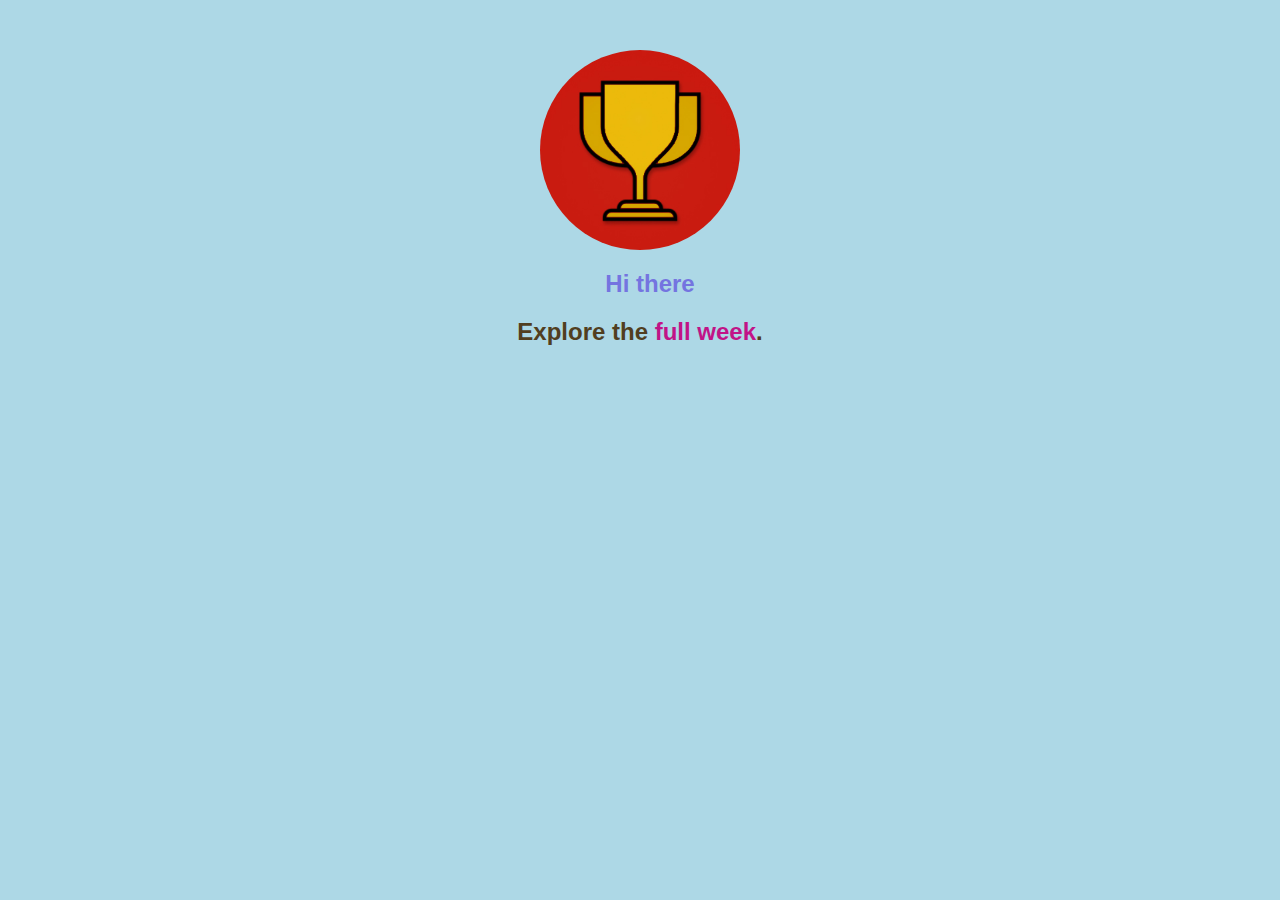
<file: index.html>
<!DOCTYPE html>
<html>
  <head>
    <meta charset="UTF-8" />
    <link rel="stylesheet" href="styles/shared.css" />
    <link rel="stylesheet" href="styles/main.css" />
    <title>My web site</title>
  </head>


  <body>
    <img src="images/challenges-trophy.jpg" alt="A trophy" />
    <h1 class="first">Hi there</h1>
    <p class="res_p">Explore the <a href="full-week.html">full week</a>.</p>
  </body>
</html>
</file>
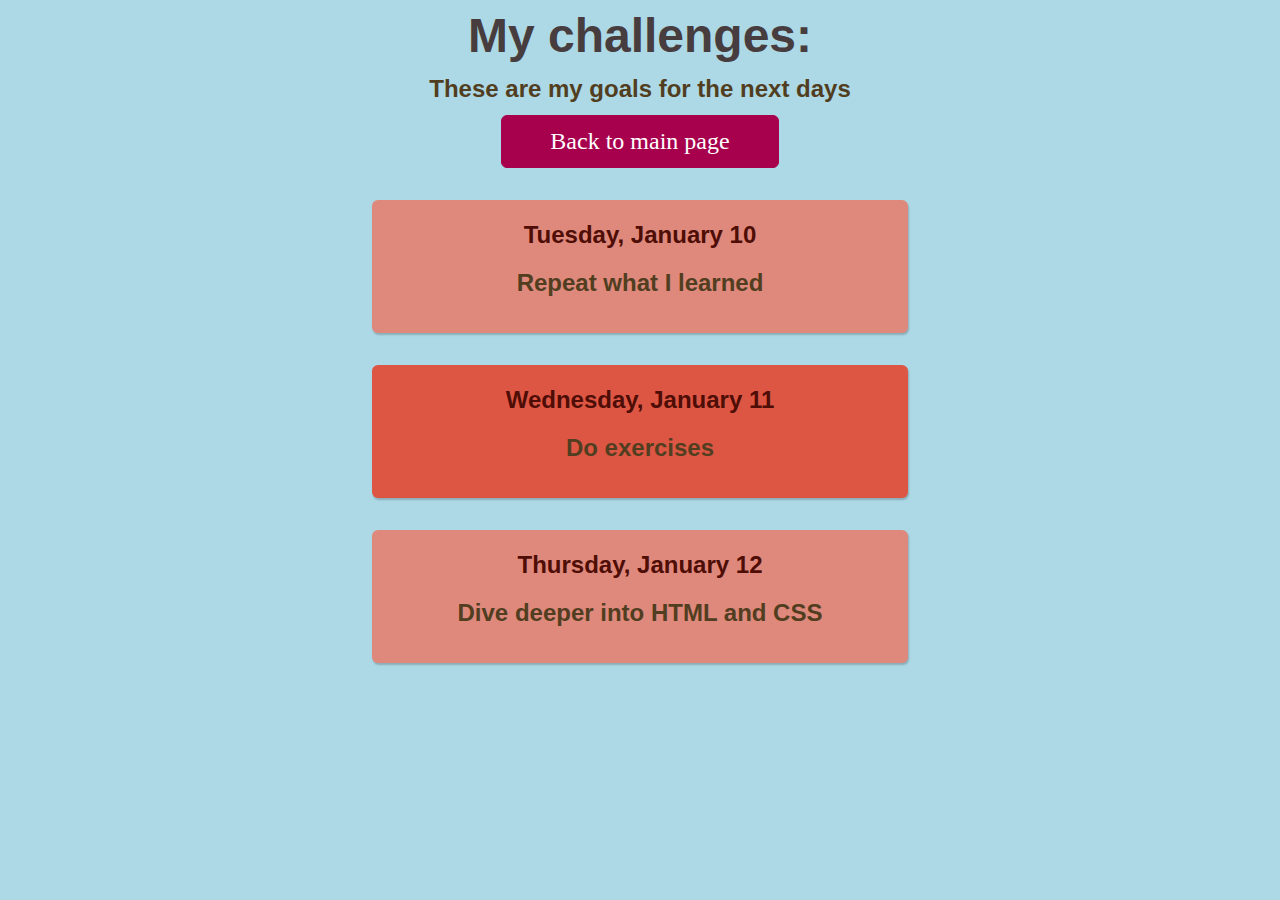
<file: full-week.html>
<!DOCTYPE html>
<html lang="en">
  <head>
    <meta charset="UTF-8" />
    <link rel="stylesheet" href="styles/shared.css" />
    <link rel="stylesheet" href="styles/full-week.css" />

    <title>My web site</title>
  </head>

  <body>
    <header>
      <h1 class="first">My challenges:</h1>
      <p id="description">These are my goals for the next days</p>
      <a href="index.html">Back to main page</a>
    </header>
    <main>
      <ul>
        <li>
          <h2>Tuesday, January 10</h2>
          <p>Repeat what I learned</p>
        </li>
        <li class="highlight-goal">
          <h2>Wednesday, January 11</h2>
          <p>Do exercises</p>
        </li>
        <li>
          <h2>Thursday, January 12</h2>
          <p>Dive deeper into HTML and CSS</p>
        </li>
      </ul>
    </main>
  </body>
</html>
</file>
<file: styles/shared.css>
body {
  text-align: center;
  background-color: lightblue;
}

h1 {
  font-family: sans-serif;
  font-size: x-large;
  font-weight: 600;
  text-align: center;
  color: rgb(116, 116, 224);
  margin-left: 20px;
}
p {
  font-family: sans-serif;
  font-size: x-large;
  font-weight: 600;
  text-align: center;
  color: rgb(81, 62, 32);
  margin: 20px;
}
a {
  color: rgb(193, 19, 135);
  text-decoration: none;
}
a:hover {
  text-decoration: underline;
}
</file>
<file: styles/main.css>
body {
  margin: 50px;
}

img {
  width: 200px;
  height: 200px;
  border-radius: 100px;
}
</file>
<file: styles/full-week.css>
header {
  margin-bottom: 0;
}

h1 {
  font-size: 48px;
  color: rgb(71, 61, 62);
  margin: 0;
}

#description {
  margin: 12px 0;
}

header p {
  margin: 0;
}

a {
  padding: 12px 48px;
  background-color: rgb(167, 1, 78);
  color: rgb(255, 255, 255);
  border: 1px solid rgb(167, 1, 78);
  border-radius: 6px;
  font-size: 24px;
  display: inline-block;
  margin: 0;
}

a:hover {
  background-color: rgb(180, 12, 19);
  text-decoration: none;
}

ul {
  list-style-type: none;
  width: 600px;
  margin: auto;
  padding: 0;
}

li {
  padding: 16px;
  margin: 32px;
  background-color: rgb(223, 136, 124);
  border-radius: 6px;
  box-shadow: 1px 2px 2px rgba(0, 0, 0, 0.2);
}

h2 {
  color: rgb(78, 13, 5);
  font-family: sans-serif;
  margin: 5px;
  text-align: center;
}

.highlight-goal {
  background-color: rgb(221, 86, 68);
}
</file>
